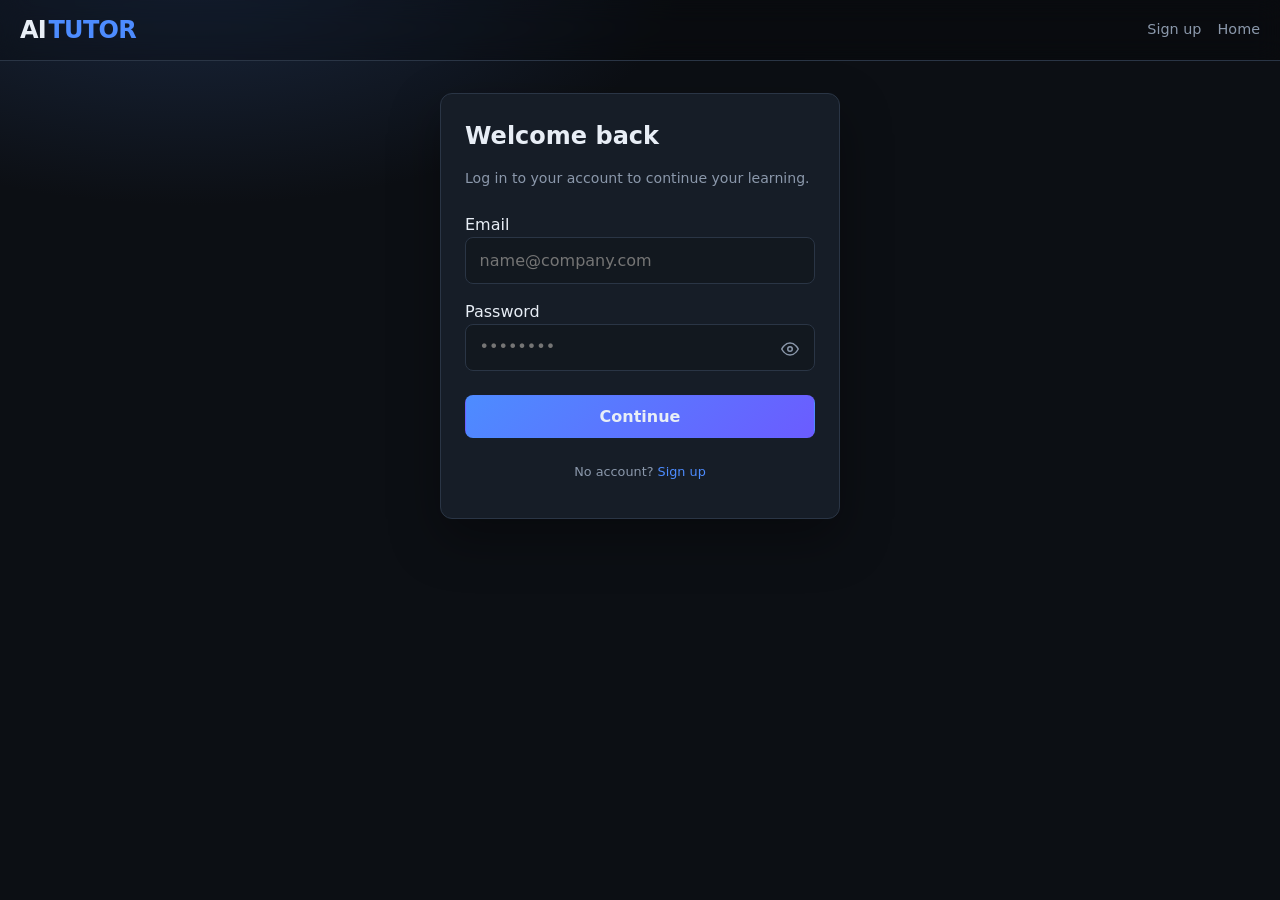
<file: static/login.html>
<!DOCTYPE html>
<html lang="en">
<head>
  <meta charset="UTF-8" />
  <meta name="viewport" content="width=device-width, initial-scale=1" />
  <title>Log in — AI Tutor</title>
  <link rel="stylesheet" href="/static/css/theme.css" />
</head>
<body>
  <nav class="nav">
    <a href="/" class="brand">AI <span>Tutor</span></a>
    <div class="nav-links">
      <a href="/register">Sign up</a>
      <a href="/">Home</a>
    </div>
  </nav>
  <div class="container" style="padding-top:2rem">
    <div class="card">
      <h2 style="font-size: 1.5rem; font-weight: 800; margin-bottom: 0.5rem;">Welcome back</h2>
      <p style="color: var(--muted); font-size: 0.88rem; margin-bottom: 1.5rem;">Log in to your account to continue your learning.</p>
      
      <form id="form">
        <div class="input-field-wrap">
          <label for="email">Email</label>
          <input id="email" type="email" autocomplete="username" placeholder="name@company.com" required />
        </div>

        <div class="input-field-wrap">
          <label for="password">Password</label>
          <input id="password" type="password" autocomplete="current-password" placeholder="••••••••" required />
          <button type="button" class="eye-toggle" onclick="togglePass()">
            <svg xmlns="http://www.w3.org/2000/svg" width="18" height="18" viewBox="0 0 24 24" fill="none" stroke="currentColor" stroke-width="2" stroke-linecap="round" stroke-linejoin="round"><path d="M1 12s4-8 11-8 11 8 11 8-4 8-11 8-11-8-11-8z"/><circle cx="12" cy="12" r="3"/></svg>
          </button>
        </div>

        <div id="err" class="form-error" style="display:none"></div>
        <button type="submit" class="btn btn-primary animate-glide" style="width:100%; margin-top: 0.5rem;">Continue</button>
      </form>
      <p class="status" style="margin-top:1.5rem; text-align:center">
        No account? <a href="/register">Sign up</a>
      </p>
    </div>
  </div>
  <script src="/static/js/auth.js"></script>
  <script>
    function togglePass() {
      const el = document.getElementById('password');
      el.type = el.type === 'password' ? 'text' : 'password';
    }

    if (AITutorAuth.getToken()) window.location.href = "/dashboard";
    document.getElementById("form").addEventListener("submit", async function (e) {
      e.preventDefault();
      var err = document.getElementById("err");
      err.style.display = "none";
      var email = document.getElementById("email").value.trim();
      var password = document.getElementById("password").value;
      try {
        var res = await fetch("/api/auth/login", {
          method: "POST",
          headers: { "Content-Type": "application/json" },
          body: JSON.stringify({ email: email, password: password }),
        });
        var data = await res.json().catch(function () { return {}; });
        if (!res.ok) {
          err.textContent = AITutorAuth.formatApiError(data, res.statusText);
          err.style.display = "block";
          return;
        }
        AITutorAuth.setToken(data.access_token);
        window.location.href = "/dashboard";
      } catch (x) {
        err.textContent = x.message || String(x);
        err.style.display = "block";
      }
    });
  </script>
</body>
</html>
</file>
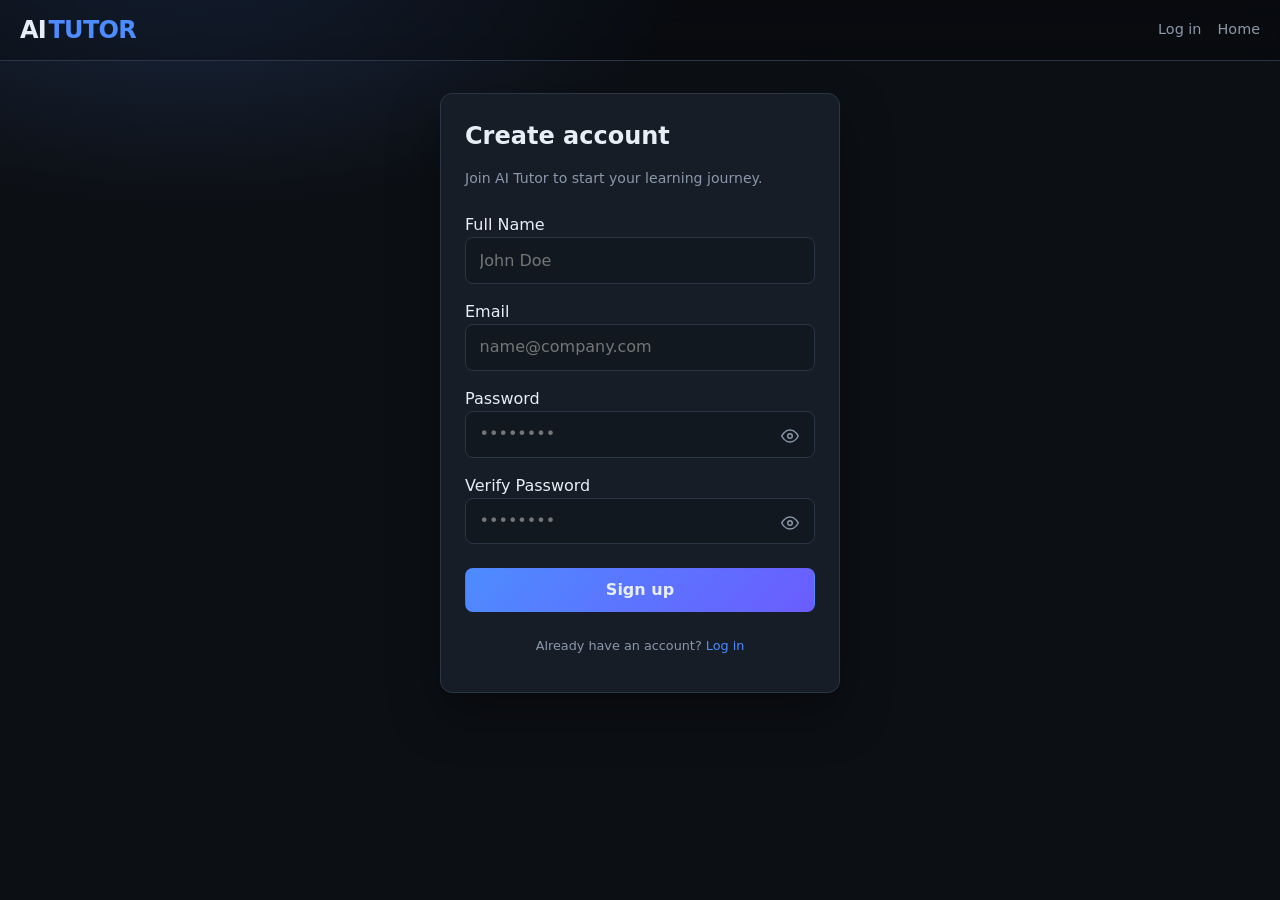
<file: static/register.html>
<!DOCTYPE html>
<html lang="en">
<head>
  <meta charset="UTF-8" />
  <meta name="viewport" content="width=device-width, initial-scale=1" />
  <title>Sign up — AI Tutor</title>
  <link rel="stylesheet" href="/static/css/theme.css" />
</head>
<body>
  <nav class="nav">
    <a href="/" class="brand">AI <span>Tutor</span></a>
    <div class="nav-links">
      <a href="/login">Log in</a>
      <a href="/">Home</a>
    </div>
  </nav>
  <div class="container" style="padding-top:2rem">
    <div class="card">
      <h2 style="font-size: 1.5rem; font-weight: 800; margin-bottom: 0.5rem;">Create account</h2>
      <p style="color: var(--muted); font-size: 0.88rem; margin-bottom: 1.5rem;">Join AI Tutor to start your learning journey.</p>
      
      <form id="form">
        <div class="input-field-wrap">
          <label for="fullname">Full Name</label>
          <input id="fullname" type="text" placeholder="John Doe" required />
        </div>

        <div class="input-field-wrap">
          <label for="email">Email</label>
          <input id="email" type="email" autocomplete="username" placeholder="name@company.com" required />
        </div>

        <div class="input-field-wrap">
          <label for="password">Password</label>
          <input id="password" type="password" autocomplete="new-password" minlength="8" placeholder="••••••••" required />
          <button type="button" class="eye-toggle" onclick="togglePass('password')">
            <svg xmlns="http://www.w3.org/2000/svg" width="18" height="18" viewBox="0 0 24 24" fill="none" stroke="currentColor" stroke-width="2" stroke-linecap="round" stroke-linejoin="round"><path d="M1 12s4-8 11-8 11 8 11 8-4 8-11 8-11-8-11-8z"/><circle cx="12" cy="12" r="3"/></svg>
          </button>
        </div>

        <div class="input-field-wrap">
          <label for="confirm_password">Verify Password</label>
          <input id="confirm_password" type="password" autocomplete="new-password" placeholder="••••••••" required />
          <button type="button" class="eye-toggle" onclick="togglePass('confirm_password')">
            <svg xmlns="http://www.w3.org/2000/svg" width="18" height="18" viewBox="0 0 24 24" fill="none" stroke="currentColor" stroke-width="2" stroke-linecap="round" stroke-linejoin="round"><path d="M1 12s4-8 11-8 11 8 11 8-4 8-11 8-11-8-11-8z"/><circle cx="12" cy="12" r="3"/></svg>
          </button>
        </div>

        <div id="err" class="form-error" style="display:none"></div>
        <button type="submit" class="btn btn-primary animate-glide" style="width:100%; margin-top: 0.5rem;">Sign up</button>
      </form>
      <p class="status" style="margin-top:1.5rem; text-align:center">
        Already have an account? <a href="/login">Log in</a>
      </p>
    </div>
  </div>
  <script src="/static/js/auth.js"></script>
  <script>
    function togglePass(id) {
      const el = document.getElementById(id);
      el.type = el.type === 'password' ? 'text' : 'password';
    }

    if (AITutorAuth.getToken()) window.location.href = "/dashboard";
    
    document.getElementById("form").addEventListener("submit", async function (e) {
      e.preventDefault();
      var err = document.getElementById("err");
      err.style.display = "none";
      
      var fullname = document.getElementById("fullname").value.trim();
      var email = document.getElementById("email").value.trim();
      var password = document.getElementById("password").value;
      var confirm = document.getElementById("confirm_password").value;

      if (password !== confirm) {
        err.textContent = "Passwords do not match.";
        err.style.display = "block";
        return;
      }

      if (password.length < 8) {
        err.textContent = "Password must be at least 8 characters.";
        err.style.display = "block";
        return;
      }

      try {
        var res = await fetch("/api/auth/register", {
          method: "POST",
          headers: { "Content-Type": "application/json" },
          body: JSON.stringify({ email: email, password: password, full_name: fullname }),
        });
        var data = await res.json().catch(function () { return {}; });
        if (!res.ok) {
          err.textContent = AITutorAuth.formatApiError(data, res.statusText);
          err.style.display = "block";
          return;
        }
        AITutorAuth.setToken(data.access_token);
        window.location.href = "/dashboard";
      } catch (x) {
        err.textContent = x.message || String(x);
        err.style.display = "block";
      }
    });
  </script>
</body>
</html>
</file>
<file: static/css/theme.css>
:root {
  color-scheme: dark;
  --bg: #0c0f14;
  --bg2: #12181f;
  --panel: #161d27;
  --elev: #1c2633;
  --text: #e8eef6;
  --muted: #8b98ab;
  --accent: #4d8cff;
  --accent2: #6b5cff;
  --border: #2a3545;
  --danger: #ff7a7a;
  --ok: #6bdc9a;
  --radius: 12px;
  --font: "Segoe UI", system-ui, -apple-system, sans-serif;
  --shadow: 0 20px 50px rgba(0,0,0,0.35);
  --header-bg: rgba(0,0,0,0.25);
}

[data-theme="light"] {
  color-scheme: light;
  --bg: #f8fafc;
  --bg2: #f1f5f9;
  --panel: #ffffff;
  --elev: #e2e8f0;
  --text: #0f172a;
  --muted: #64748b;
  --accent: #2563eb;
  --accent2: #4f46e5;
  --border: #cbd5e1;
  --danger: #ef4444;
  --ok: #10b981;
  --shadow: 0 10px 30px rgba(0,0,0,0.08);
  --header-bg: rgba(255,255,255,0.7);
}

* { box-sizing: border-box; }
body {
  margin: 0;
  min-height: 100vh;
  font-family: var(--font);
  background: radial-gradient(1000px 500px at 15% -5%, #1a2840 0%, var(--bg) 50%);
  color: var(--text);
  line-height: 1.5;
}

a { color: var(--accent); text-decoration: none; }
a:hover { text-decoration: underline; }

.nav {
  display: flex;
  align-items: center;
  justify-content: space-between;
  padding: 0.75rem 1.25rem;
  border-bottom: 1px solid var(--border);
  background: var(--header-bg);
  backdrop-filter: blur(12px);
  -webkit-backdrop-filter: blur(12px);
  position: sticky;
  top: 0;
  z-index: 100;
}
.nav .brand {
  font-weight: 900;
  font-size: 1.5rem;
  letter-spacing: -0.03em;
  color: var(--text);
  display: flex;
  align-items: center;
  gap: 0.15rem;
  text-transform: uppercase;
  animation: brandIntro 1.2s cubic-bezier(0.16, 1, 0.3, 1);
  transition: transform 0.3s;
}
.nav .brand:hover { transform: translateY(-1px); text-decoration: none; }
.nav .brand span { 
  color: var(--accent);
  position: relative;
}
.nav .brand span::after {
  content: '';
  position: absolute;
  bottom: -2px;
  left: 0;
  width: 100%;
  height: 2px;
  background: var(--accent);
  transform: scaleX(0);
  transform-origin: right;
  transition: transform 0.4s cubic-bezier(0.16, 1, 0.3, 1);
}
.nav .brand:hover span::after {
  transform: scaleX(1);
  transform-origin: left;
}

.user-profile {
  position: relative;
  display: flex;
  align-items: center;
  gap: 0.75rem;
}

.avatar-circle {
  width: 32px;
  height: 32px;
  border-radius: 50%;
  background: linear-gradient(135deg, var(--accent), var(--accent2));
  color: white;
  display: flex;
  align-items: center;
  justify-content: center;
  font-weight: 700;
  font-size: 0.85rem;
  cursor: pointer;
  transition: transform 0.2s;
  box-shadow: 0 4px 12px rgba(0,0,0,0.1);
}
.avatar-circle:hover { transform: scale(1.05); }

.profile-dropdown {
  position: absolute;
  top: calc(100% + 10px);
  right: 0;
  width: 200px;
  background: var(--panel);
  border: 1px solid var(--border);
  border-radius: var(--radius);
  box-shadow: var(--shadow);
  padding: 0.5rem;
  opacity: 0;
  visibility: hidden;
  transform: translateY(-10px);
  transition: all 0.2s cubic-bezier(0.16, 1, 0.3, 1);
}
.profile-dropdown.show {
  opacity: 1;
  visibility: visible;
  transform: translateY(0);
}

.dropdown-item {
  width: 100%;
  padding: 0.6rem 0.75rem;
  border-radius: 8px;
  display: flex;
  align-items: center;
  gap: 0.6rem;
  color: var(--text);
  font-size: 0.88rem;
  cursor: pointer;
  background: none;
  border: none;
  text-align: left;
}
.dropdown-item:hover { background: var(--elev); }

.theme-toggle {
  display: flex;
  align-items: center;
  justify-content: space-between;
  padding: 0.6rem 0.75rem;
  color: var(--muted);
  font-size: 0.82rem;
  border-top: 1px solid var(--border);
  margin-top: 0.5rem;
}

.nav-links { display: flex; gap: 1rem; align-items: center; }
.nav-links a {
  color: var(--muted);
  font-size: 0.9rem;
  font-weight: 500;
}
.nav-links a:hover { color: var(--text); text-decoration: none; }


.container {
  max-width: 960px;
  margin: 0 auto;
  padding: 2rem 1.25rem;
}

.hero {
  text-align: center;
  padding: 3rem 1rem 2rem;
}
.hero h1 {
  font-size: clamp(1.75rem, 4vw, 2.25rem);
  font-weight: 750;
  margin: 0 0 0.75rem;
  letter-spacing: -0.02em;
}
.hero p {
  color: var(--muted);
  max-width: 36rem;
  margin: 0 auto 1.5rem;
  font-size: 1.05rem;
}
.hero-actions { display: flex; gap: 0.75rem; justify-content: center; flex-wrap: wrap; }

.card {
  background: var(--panel);
  border: 1px solid var(--border);
  border-radius: var(--radius);
  padding: 1.5rem;
  max-width: 400px;
  margin: 0 auto;
  box-shadow: 0 20px 50px rgba(0,0,0,0.35);
}
.card h2 { margin: 0 0 1rem; font-size: 1.25rem; }

.input-field-wrap {
  position: relative;
  margin-bottom: 1rem;
}
.eye-toggle {
  position: absolute;
  right: 12px;
  top: 36px;
  background: none;
  border: none;
  color: var(--muted);
  cursor: pointer;
  display: flex;
  align-items: center;
  justify-content: center;
  padding: 4px;
}
.eye-toggle:hover { color: var(--text); }

input[type="text"], input[type="email"], input[type="password"], textarea {
  width: 100%;
  padding: 0.65rem 0.85rem;
  border-radius: 8px;
  border: 1px solid var(--border);
  background: var(--bg2);
  color: var(--text);
  font: inherit;
  transition: all 0.2s;
}
input:focus, textarea:focus {
  outline: none;
  border-color: var(--accent);
  box-shadow: 0 0 0 3px rgba(77, 140, 255, 0.15);
}

.btn {
  display: inline-flex;
  align-items: center;
  justify-content: center;
  padding: 0.55rem 1rem;
  border-radius: 8px;
  border: 1px solid var(--border);
  background: var(--elev);
  color: var(--text);
  font: inherit;
  cursor: pointer;
  font-weight: 500;
}
.btn:hover { filter: brightness(1.08); }
.btn:disabled { opacity: 0.5; cursor: not-allowed; }
.btn-primary {
  background: linear-gradient(135deg, var(--accent), var(--accent2));
  border-color: transparent;
  font-weight: 600;
}
.btn-ghost { background: transparent; }

.form-error { color: var(--danger); font-size: 0.85rem; margin-top: -0.5rem; margin-bottom: 0.75rem; }

/* Chat — wide, near full viewport */
.chat-wrap {
  max-width: min(1200px, 96vw);
  width: 100%;
  margin: 0 auto;
  padding: 0.75rem 1rem 1.5rem;
  box-sizing: border-box;
}
.chat-shell {
  background: var(--panel);
  border: 1px solid var(--border);
  border-radius: var(--radius);
  overflow: hidden;
  min-height: calc(100vh - 5.5rem);
  max-height: calc(100vh - 4rem);
  display: flex;
  flex-direction: column;
  box-shadow: 0 24px 60px rgba(0,0,0,0.4);
}
.chat-log {
  flex: 1;
  min-height: 320px;
  padding: 1rem 1.25rem;
  overflow-y: auto;
  display: flex;
  flex-direction: column;
  gap: 0.75rem;
}
.attach-list {
  display: flex;
  flex-wrap: wrap;
  gap: 0.45rem;
  min-height: 0;
  margin-bottom: 0.5rem;
  padding: 0.35rem 0;
}
.attach-list:empty { min-height: 0; padding: 0; }
.attach-list-label {
  font-size: 0.75rem;
  color: var(--muted);
  width: 100%;
  margin-bottom: 0.15rem;
}
.attach-chip {
  display: inline-flex;
  align-items: center;
  gap: 0.35rem;
  padding: 0.35rem 0.55rem;
  border-radius: 8px;
  background: var(--elev);
  border: 1px solid var(--border);
  font-size: 0.82rem;
  color: var(--text);
  max-width: 100%;
}
.attach-chip .name {
  overflow: hidden;
  text-overflow: ellipsis;
  white-space: nowrap;
  max-width: 220px;
}
.attach-chip button.x {
  background: none;
  border: none;
  color: var(--muted);
  cursor: pointer;
  padding: 0 0.15rem;
  font-size: 1rem;
  line-height: 1;
}
.attach-chip button.x:hover { color: var(--danger); }
.msg .attach-inline { display: inline-block; margin-top: 0.25rem; font-size: 0.88rem; color: var(--muted); }
.msg .attach-inline strong { color: var(--text); }
.chat-hint {
  font-size: 0.78rem;
  color: var(--muted);
  margin: 0 0 0.35rem;
}
.msg {
  border-radius: 10px;
  padding: 0.65rem 0.85rem;
  font-size: 0.95rem;
  white-space: pre-wrap;
  word-break: break-word;
}
.msg.user {
  align-self: flex-end;
  max-width: 88%;
  background: #243652;
  border: 1px solid #355080;
}
.msg.bot {
  align-self: stretch;
  background: var(--bg2);
  border: 1px solid var(--border);
}
.msg .label {
  font-size: 0.68rem;
  text-transform: uppercase;
  letter-spacing: 0.08em;
  color: var(--muted);
  margin-bottom: 0.35rem;
}
.msg.streaming .body { opacity: 0.85; }

/* Markdown Styles inside Chat */
.msg.bot .body h1, .msg.bot .body h2, .msg.bot .body h3 {
  margin: 1rem 0 0.5rem;
  color: var(--text);
  line-height: 1.25;
}
.msg.bot .body h1 { font-size: 1.25rem; border-bottom: 1px solid var(--border); padding-bottom: 0.25rem; }
.msg.bot .body h2 { font-size: 1.1rem; }
.msg.bot .body h3 { font-size: 1rem; }
.msg.bot .body p { margin: 0.5rem 0; }
.msg.bot .body ul, .msg.bot .body ol {
  margin: 0.5rem 0;
  padding-left: 1.5rem;
}
.msg.bot .body li { margin-bottom: 0.25rem; }
.msg.bot .body strong { color: var(--text); font-weight: 700; }
.msg.bot .body code {
  background: var(--elev);
  padding: 0.15rem 0.3rem;
  border-radius: 4px;
  font-family: monospace;
  font-size: 0.85em;
  color: var(--accent);
}
.msg.bot .body pre {
  background: #111;
  padding: 0.75rem;
  border-radius: 8px;
  overflow-x: auto;
  margin: 0.75rem 0;
  border: 1px solid var(--border);
}
.msg.bot .body pre code {
  background: none;
  padding: 0;
  color: #d1d5db;
}
.msg.bot .body blockquote {
  border-left: 3px solid var(--accent);
  margin: 0.75rem 0;
  padding-left: 0.75rem;
  color: var(--muted);
  font-style: italic;
}
.chat-compose {
  border-top: 1px solid var(--border);
  padding: 0.85rem;
  background: rgba(0,0,0,0.15);
}
.row { display: flex; flex-wrap: wrap; gap: 0.5rem; align-items: center; }
.file-btn {
  border-radius: 8px;
  border: 1px solid var(--border);
  background: var(--elev);
  color: var(--text);
  padding: 0.4rem 0.7rem;
  font: inherit;
  cursor: pointer;
  font-size: 0.88rem;
}
.file-btn input { display: none; }
.status { font-size: 0.8rem; color: var(--muted); }
.status.err { color: var(--danger); }
.status.ok { color: var(--ok); }
.diagram-wrap {
  margin-top: 0.5rem;
  padding: 0.5rem;
  border-radius: 8px;
  background: #f4f4f4;
  color: #111;
  overflow-x: auto;
}
.container-wide {
  max-width: min(1100px, 94vw);
  margin: 0 auto;
  padding: 0 1.25rem;
}

.banner-warn {
  margin: 0 auto 0.75rem;
  max-width: min(1200px, 96vw);
  padding: 0.65rem 0.85rem;
  border-radius: var(--radius);
  border: 1px solid #6b4a2a;
  background: #2a2118;
  color: #f5e6d3;
  font-size: 0.88rem;
  display: none;
}
.banner-warn.show { display: block; }

.features {
  display: grid;
  grid-template-columns: repeat(auto-fit, minmax(240px, 1fr));
  gap: 1rem;
  max-width: min(1100px, 94vw);
  margin: 2rem auto;
  padding: 0 1rem;
}
.feature {
  background: var(--panel);
  border: 1px solid var(--border);
  border-radius: var(--radius);
  padding: 1rem 1.1rem;
  font-size: 0.9rem;
  color: var(--muted);
}
.feature strong { color: var(--text); display: block; margin-bottom: 0.35rem; }

/* Animations */
@keyframes brandIntro {
  0% { opacity: 0; transform: translateY(10px) scale(0.95); filter: blur(4px); }
  100% { opacity: 1; transform: translateY(0) scale(1); filter: blur(0); }
}
@keyframes buttonGlide {
  0% { transform: translateX(0); }
  50% { transform: translateX(4px); }
  100% { transform: translateX(0); }
}
.animate-glide:hover {
  animation: buttonGlide 0.6s infinite;
}

@media (max-width: 600px) {
  .nav-links { display: none; } /* Mobile nav simplify */
}
</file>
